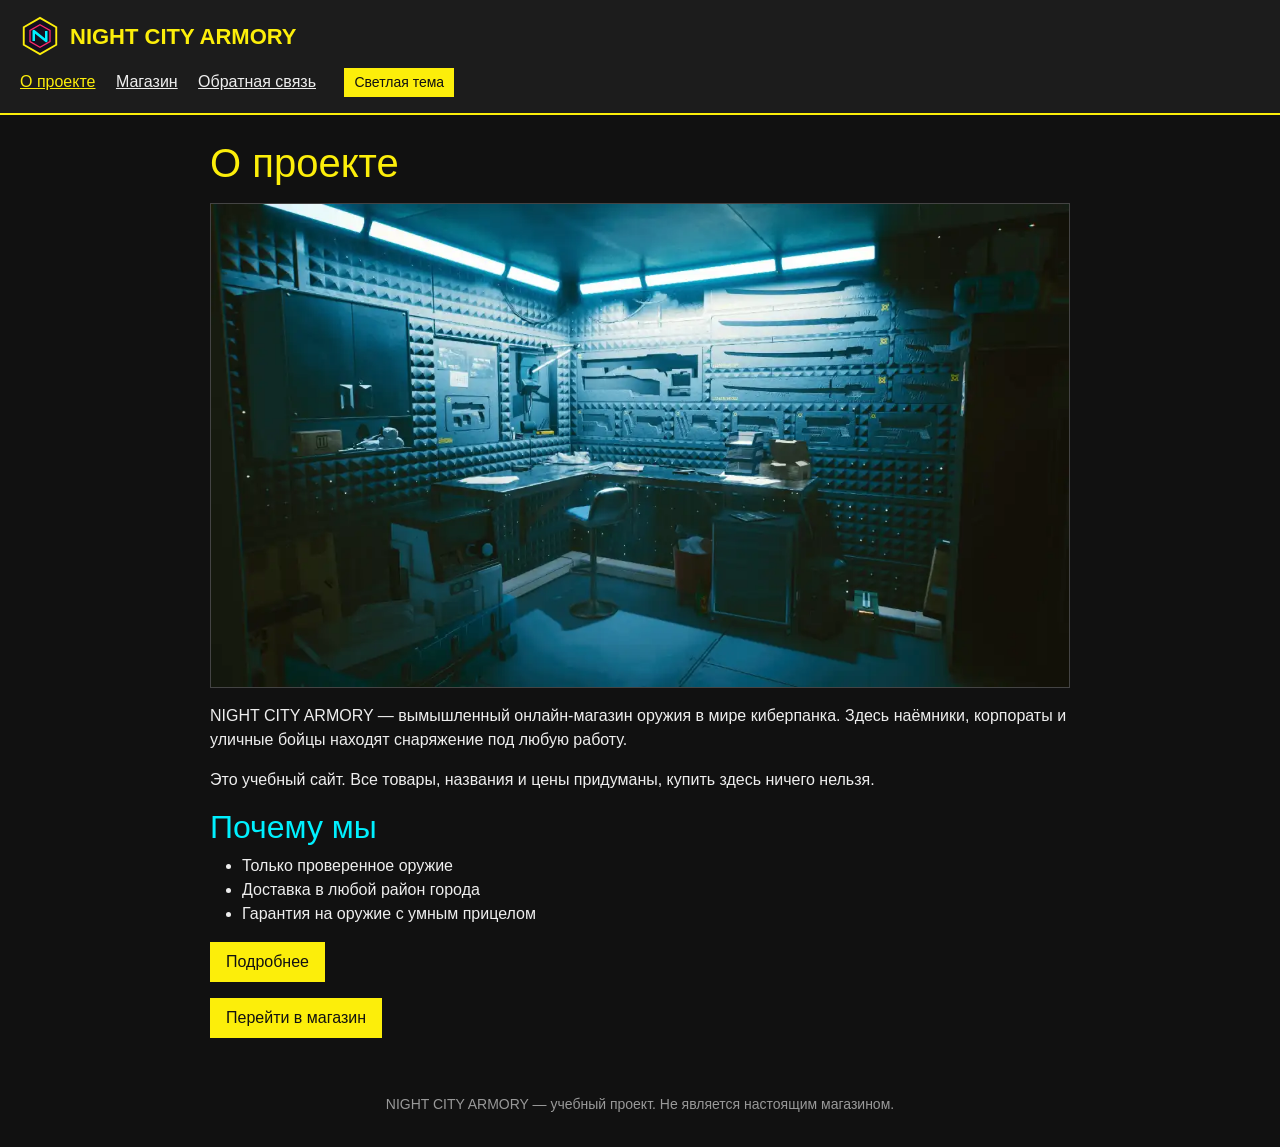
<file: index.html>
<!doctype html>
<html lang="ru">
<head>
  <meta charset="UTF-8">
  <meta name="viewport" content="width=device-width, initial-scale=1.0">
  <title>О проекте — NIGHT CITY ARMORY</title>
  <link rel="stylesheet" href="https://cdn.jsdelivr.net/npm/bootstrap@5.3.3/dist/css/bootstrap.min.css">
  <link rel="stylesheet" href="style.css">
  <script src="https://cdn.jsdelivr.net/npm/bootstrap@5.3.3/dist/js/bootstrap.bundle.min.js" defer></script>
  <script src="script.js" defer></script>
</head>
<body>
  <header class="header">
    <a class="brand" href="index.html">
      <img src="img/logo.svg" alt="Логотип Night City Armory">
      NIGHT CITY ARMORY
    </a>
    <nav class="menu">
      <a href="index.html" class="active">О проекте</a>
      <a href="shop.html">Магазин</a>
      <a href="contacts.html">Обратная связь</a>
      <button id="theme" class="button theme-button" type="button">Светлая тема</button>
    </nav>
  </header>

  <main class="main">
    <h1>О проекте</h1>
    <img class="photo" src="img/photo.jpg" alt="Оружейная мастерская: стены с креплениями для мечей и пистолетов, рабочий стол и неоновый свет">
    <p>NIGHT CITY ARMORY — вымышленный онлайн-магазин оружия в мире киберпанка.
      Здесь наёмники, корпораты и уличные бойцы находят снаряжение под любую работу.</p>
    <p>Это учебный сайт. Все товары, названия и цены придуманы, купить здесь ничего нельзя.</p>

    <h2>Почему мы</h2>
    <ul>
      <li>Только проверенное оружие</li>
      <li>Доставка в любой район города</li>
      <li>Гарантия на оружие с умным прицелом</li>
    </ul>

    <p>
      <button id="showMore" class="button" type="button">Подробнее</button>
    </p>
    <p id="moreText" class="d-none">
      Каждый ствол в нашем каталоге проходит проверку на нижних уровнях города.
      Мы работаем с наёмниками, корпоратами и уличными бойцами и подбираем оружие
      под конкретную работу.
    </p>

    <p><a class="button" href="shop.html">Перейти в магазин</a></p>
  </main>

  <footer class="footer">
    <p>NIGHT CITY ARMORY — учебный проект. Не является настоящим магазином.</p>
  </footer>
</body>
</html>
</file>
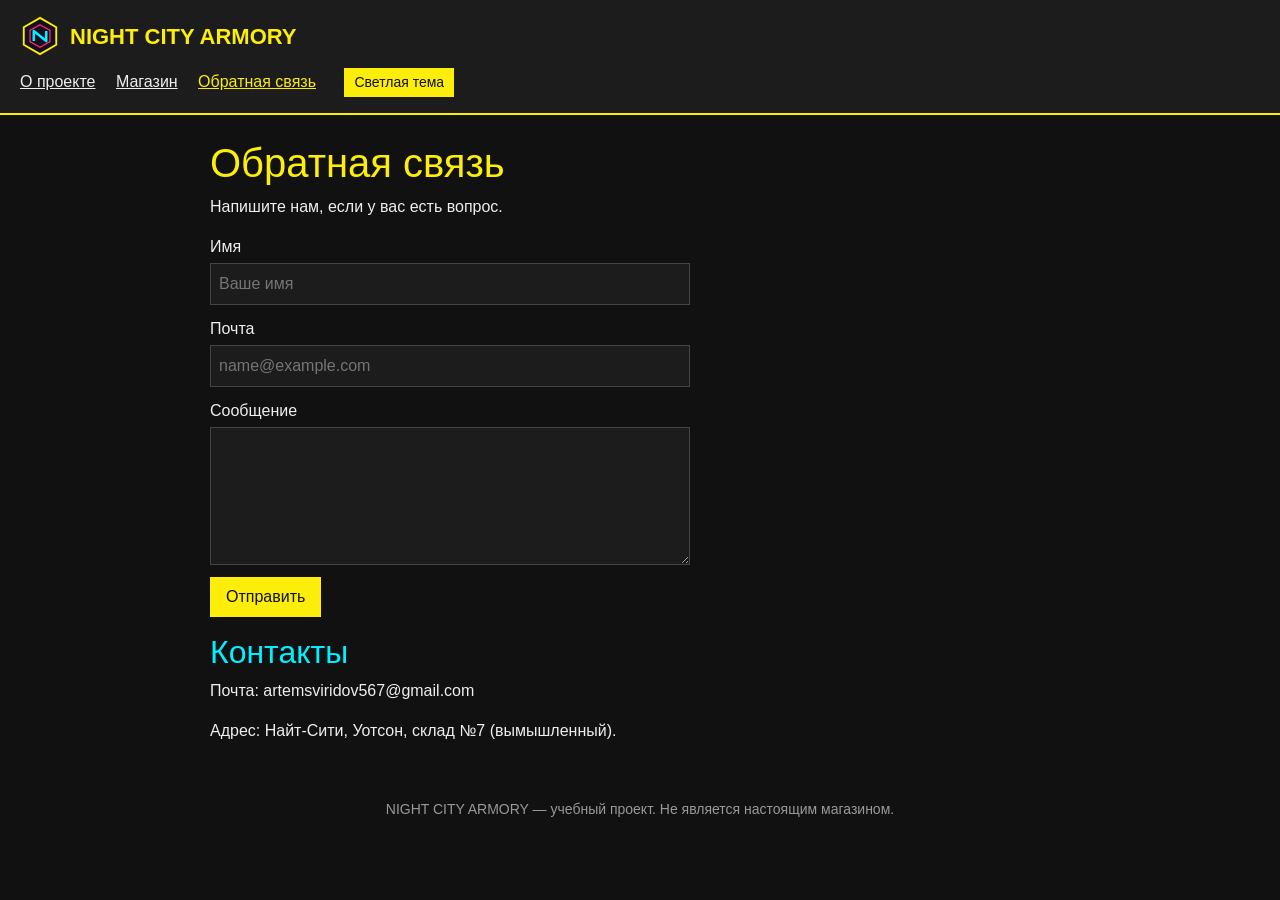
<file: contacts.html>
<!doctype html>
<html lang="ru">
<head>
  <meta charset="UTF-8">
  <meta name="viewport" content="width=device-width, initial-scale=1.0">
  <title>Обратная связь — NIGHT CITY ARMORY</title>
  <link rel="stylesheet" href="https://cdn.jsdelivr.net/npm/bootstrap@5.3.3/dist/css/bootstrap.min.css">
  <link rel="stylesheet" href="style.css">
  <script src="https://cdn.jsdelivr.net/npm/bootstrap@5.3.3/dist/js/bootstrap.bundle.min.js" defer></script>
  <script src="script.js" defer></script>
</head>
<body>
  <header class="header">
    <a class="brand" href="index.html">
      <img src="img/logo.svg" alt="Логотип Night City Armory">
      NIGHT CITY ARMORY
    </a>
    <nav class="menu">
      <a href="index.html">О проекте</a>
      <a href="shop.html">Магазин</a>
      <a href="contacts.html" class="active">Обратная связь</a>
      <button id="theme" class="button theme-button" type="button">Светлая тема</button>
    </nav>
  </header>

  <main class="main">
    <h1>Обратная связь</h1>
    <p>Напишите нам, если у вас есть вопрос.</p>

    <form id="contactForm" class="form">
      <label for="name">Имя</label>
      <input type="text" id="name" placeholder="Ваше имя">

      <label for="email">Почта</label>
      <input type="text" id="email" placeholder="name@example.com">

      <label for="message">Сообщение</label>
      <textarea id="message" rows="5"></textarea>

      <button class="button" type="submit">Отправить</button>
    </form>
    <p id="formMessage"></p>

    <h2>Контакты</h2>
    <p>Почта: artemsviridov567@gmail.com</p>
    <p>Адрес: Найт-Сити, Уотсон, склад №7 (вымышленный).</p>
  </main>

  <footer class="footer">
    <p>NIGHT CITY ARMORY — учебный проект. Не является настоящим магазином.</p>
  </footer>
</body>
</html>
</file>
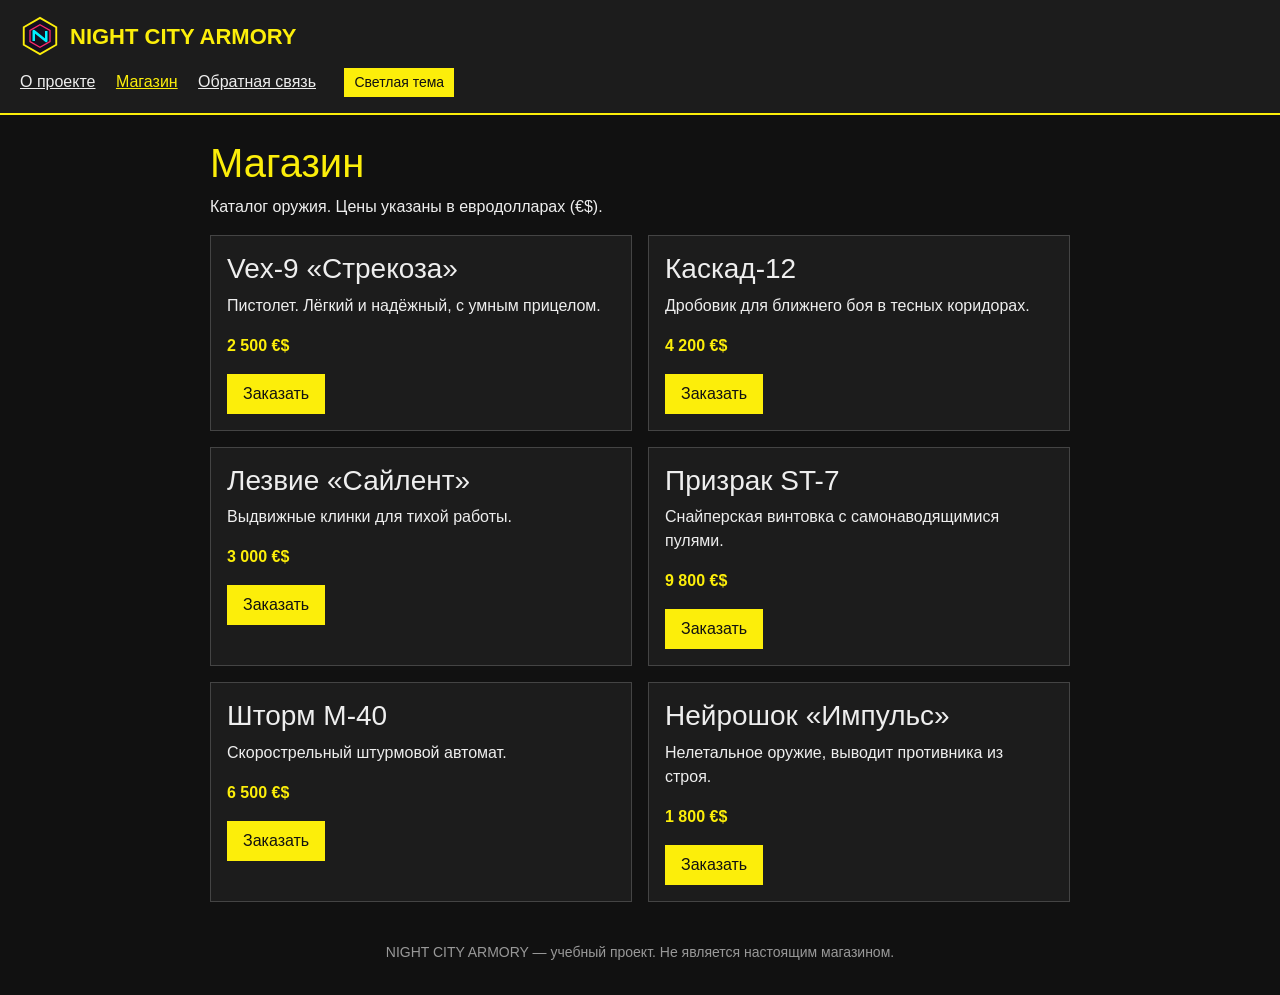
<file: shop.html>
<!doctype html>
<html lang="ru">
<head>
  <meta charset="UTF-8">
  <meta name="viewport" content="width=device-width, initial-scale=1.0">
  <title>Магазин — NIGHT CITY ARMORY</title>
  <link rel="stylesheet" href="https://cdn.jsdelivr.net/npm/bootstrap@5.3.3/dist/css/bootstrap.min.css">
  <link rel="stylesheet" href="style.css">
  <script src="https://cdn.jsdelivr.net/npm/bootstrap@5.3.3/dist/js/bootstrap.bundle.min.js" defer></script>
  <script src="script.js" defer></script>
</head>
<body>
  <header class="header">
    <a class="brand" href="index.html">
      <img src="img/logo.svg" alt="Логотип Night City Armory">
      NIGHT CITY ARMORY
    </a>
    <nav class="menu">
      <a href="index.html">О проекте</a>
      <a href="shop.html" class="active">Магазин</a>
      <a href="contacts.html">Обратная связь</a>
      <button id="theme" class="button theme-button" type="button">Светлая тема</button>
    </nav>
  </header>

  <main class="main">
    <h1>Магазин</h1>
    <p>Каталог оружия. Цены указаны в евродолларах (€$).</p>

    <section id="products" class="cards"></section>
  </main>

  <div class="modal fade" id="orderModal" tabindex="-1" aria-labelledby="orderModalTitle" aria-hidden="true">
    <div class="modal-dialog modal-dialog-centered">
      <div class="modal-content">
        <div class="modal-header">
          <h5 class="modal-title" id="orderModalTitle">Заказ</h5>
          <button type="button" class="btn-close" data-bs-dismiss="modal" aria-label="Закрыть"></button>
        </div>
        <div class="modal-body" id="orderModalBody"></div>
        <div class="modal-footer">
          <button type="button" class="button" data-bs-dismiss="modal">Закрыть</button>
        </div>
      </div>
    </div>
  </div>

  <footer class="footer">
    <p>NIGHT CITY ARMORY — учебный проект. Не является настоящим магазином.</p>
  </footer>
</body>
</html>
</file>
<file: style.css>
/* ===== Цвета (тёмная тема по умолчанию) ===== */
:root {
  --bg: #111111;
  --panel: #1c1c1c;
  --text: #eeeeee;
  --border: #444444;
  --muted: #999999;
  --yellow: #fcee0a;
  --cyan: #00f0ff;
  --button-text: #111111;
}

/* Светлая тема: включается классом light-theme на body */
body.light-theme {
  --bg: #f4f4f4;
  --panel: #ffffff;
  --text: #111111;
  --border: #cccccc;
  --muted: #666666;
  --yellow: #8a7d00;
  --cyan: #007a85;
}

* { box-sizing: border-box; }

body {
  margin: 0;
  font-family: Arial, sans-serif;
  line-height: 1.5;
  background: var(--bg);
  color: var(--text);
}

.header {
  padding: 16px 20px;
  background: var(--panel);
  border-bottom: 2px solid var(--yellow);
}

.brand {
  display: flex;
  align-items: center;
  gap: 10px;
  margin-bottom: 12px;
  color: var(--yellow);
  font-size: 22px;
  font-weight: bold;
  text-decoration: none;
}

.brand img { width: 40px; height: 40px; }

.menu a {
  margin-right: 16px;
  color: var(--text);
}

.menu a:hover { color: var(--cyan); }
.menu a.active { color: var(--yellow); }

.main { max-width: 900px; margin: 0 auto; padding: 24px 20px; }

h1 { color: var(--yellow); }
h2 { color: var(--cyan); }

/* Карточки товаров */
.item {
  margin-bottom: 16px;
  padding: 16px;
  background: var(--panel);
  border: 1px solid var(--border);
}

.item h3 { margin-top: 0; }
.price { color: var(--yellow); font-weight: bold; }

.button {
  padding: 8px 16px;
  background: #fcee0a;
  color: var(--button-text);
  border: none;
  font-size: 16px;
  cursor: pointer;
}

.button:hover, a.button:hover { color: var(--button-text); background: #e0d300; }

.theme-button { margin-left: 8px; padding: 4px 10px; font-size: 14px; }

.form { max-width: 480px; }

.form input, .form textarea {
  display: block;
  width: 100%;
  margin: 4px 0 12px;
  padding: 8px;
  font-size: 16px;
  font-family: inherit;
  background: var(--panel);
  color: var(--text);
  border: 1px solid var(--border);
}

.footer {
  padding: 16px;
  text-align: center;
  font-size: 14px;
  color: var(--muted);
}

@media (min-width: 768px) {
  .cards { display: flex; flex-wrap: wrap; gap: 16px; }
  .item { width: calc(50% - 8px); margin-bottom: 0; }
}

.photo {
  display: block;
  width: 100%;
  height: auto;
  margin: 16px 0;
  border: 1px solid var(--border);
}

a.button {
  display: inline-block;
  text-decoration: none;
}

/* Всплывающее окно Bootstrap в цветах сайта */
.modal-content {
  background: var(--panel);
  color: var(--text);
  border: 1px solid var(--border);
  border-radius: 0;
}

.modal-header, .modal-footer { border-color: var(--border); }

/* Запасной вариант, если Bootstrap не загрузился */
.d-none { display: none !important; }
</file>
